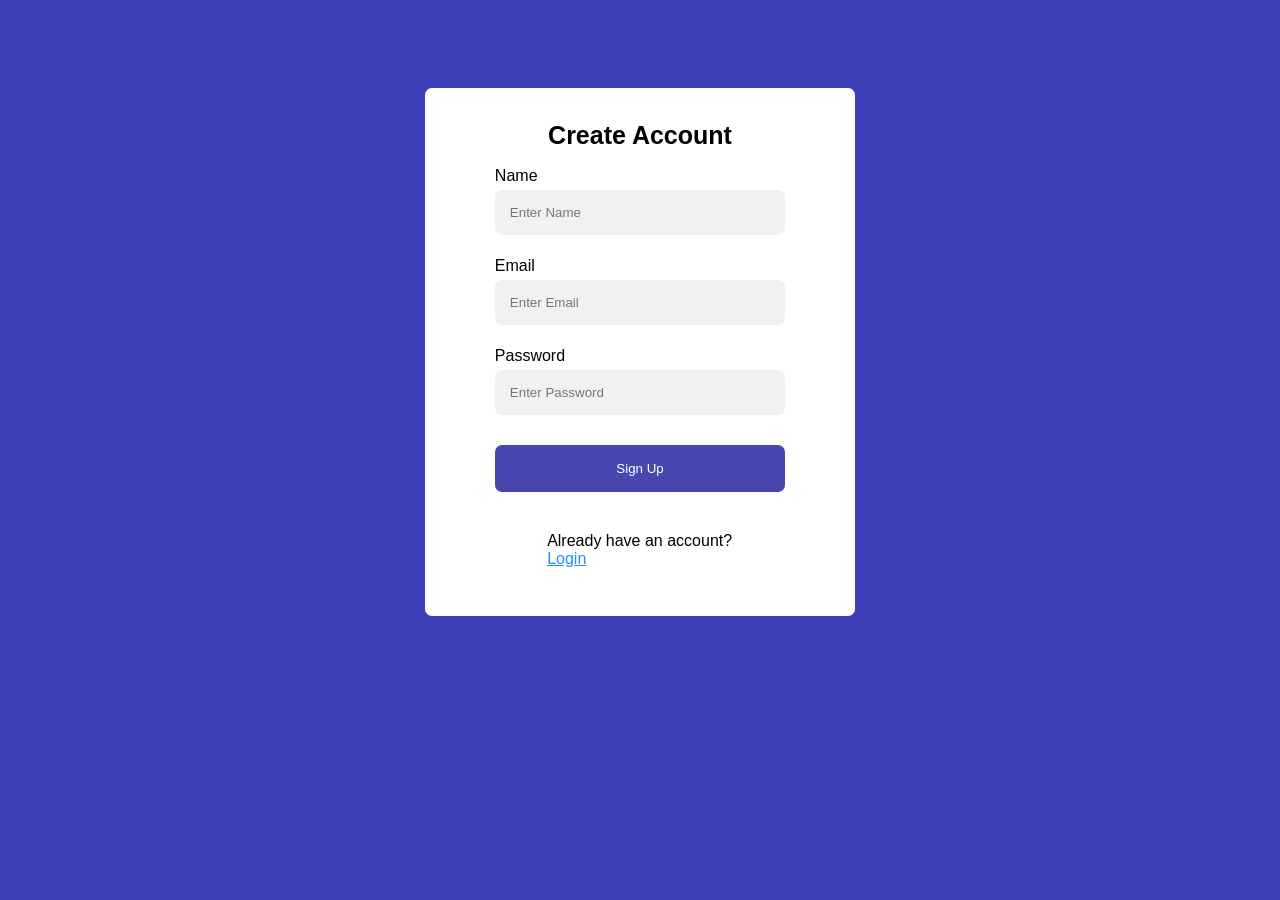
<file: index.html>
<!DOCTYPE html>
<html lang="en">
<head>
    <meta charset="UTF-8">
    <meta http-equiv="X-UA-Compatible" content="IE=edge">
    <meta name="viewport" content="width=device-width, initial-scale=1.0">
    <link rel ="stylesheet" href = "Register.css">
    <title>Register</title>
</head>
<body>
    <div class="outside_container">
        <form action="Login.html">
            <div class="container">
              <h1>Create Account</h1>

              <label for="psw-repeat">Name</label>
              <input type="text" placeholder="Enter Name"  required>
          
              <label for="email">Email</label>
              <input type="text" placeholder="Enter Email" name="email" id="email" required>
          
              <label for="psw">Password</label>
              <input type="password" placeholder="Enter Password" name="psw" id="psw" required>
          
              <button type="submit" class="loginbtn">Sign Up</button>

              <div class="container signin">
                <p>Already have an account? <a href="Login.html">Login</a></p>
              </div>
            </div>
          
          </form>
    </div>
</body>
</html>
</file>
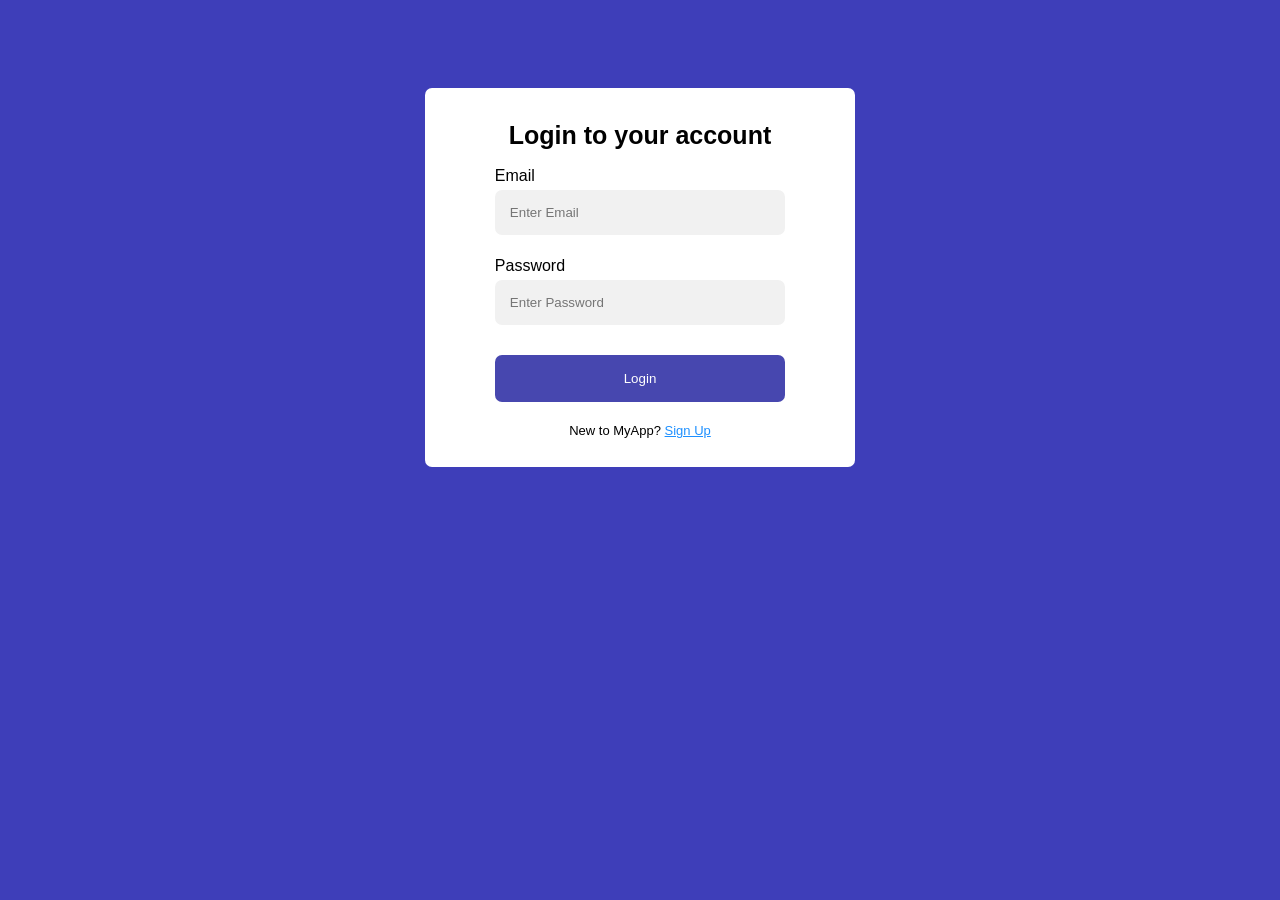
<file: Login.html>
<!DOCTYPE html>
<html lang="en">
<head>
    <meta charset="UTF-8">
    <meta http-equiv="X-UA-Compatible" content="IE=edge">
    <meta name="viewport" content="width=device-width, initial-scale=1.0">
    <link rel ="stylesheet" href = "Login.css">
    <title>Login</title>
</head>
<body>
    <div class="outside_container">
        <form action="Plan.html">
            <div class="container">
              <h1>Login to your account</h1>

              <label for="email">Email</label>
              <input type="text" placeholder="Enter Email" name="email" id="email" required>
          
              <label for="psw">Password</label>
              <input type="password" placeholder="Enter Password" name="psw" id="psw" required>
          
              <!-- <hr> -->
              <button type="submit" class="loginbtn">Login</button>

              <div class="containerlogin">
                <p>New to MyApp? <a href="Register.html">Sign Up</a></p>
              </div>
            </div>
          
          </form>
    </div>
</body>
</html>
</file>
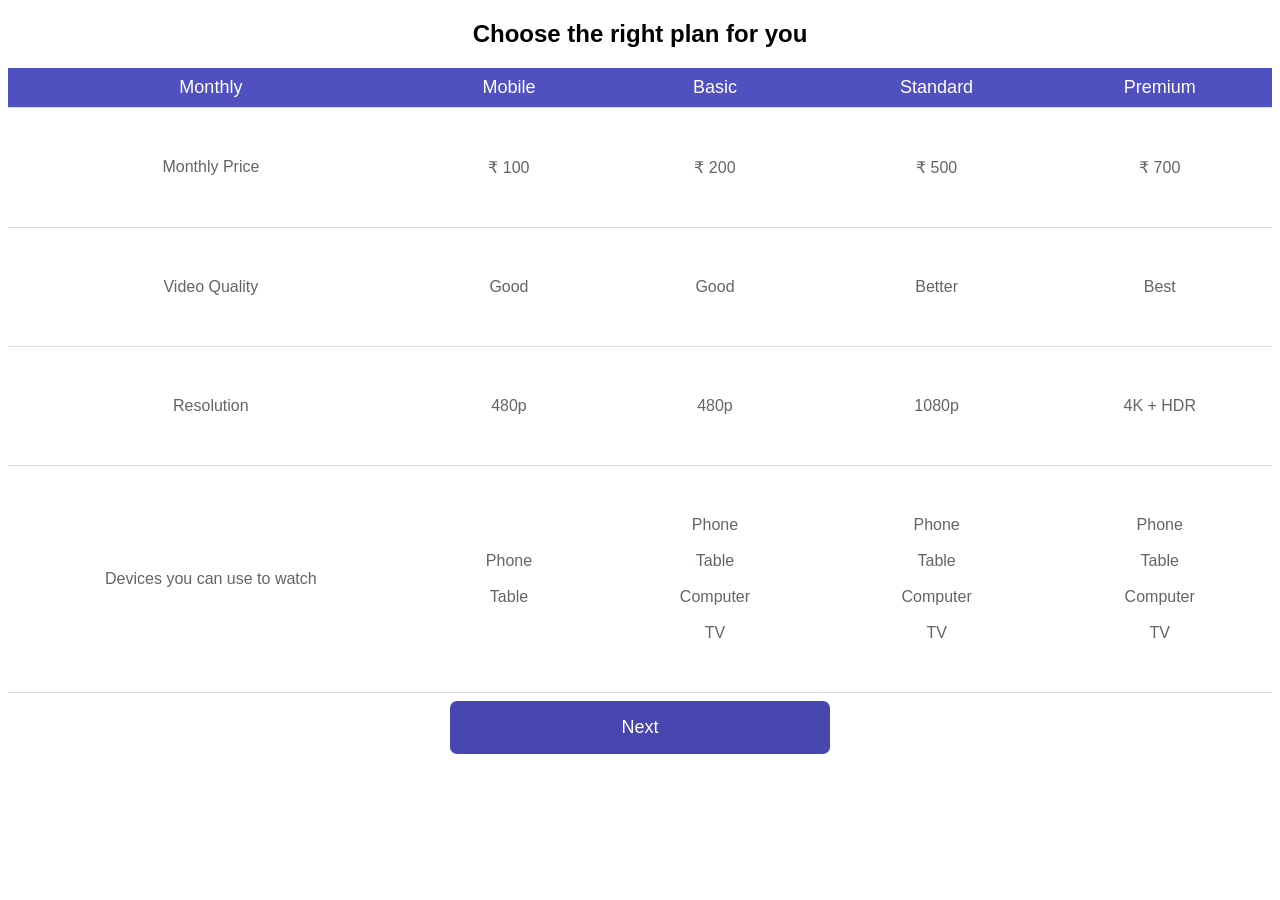
<file: Plan.html>
<!DOCTYPE html>
<html lang="en">
<head>
    <meta charset="UTF-8">
    <meta http-equiv="X-UA-Compatible" content="IE=edge">
    <meta name="viewport" content="width=device-width, initial-scale=1.0">
    <link rel="stylesheet" href="Plan.css">
    <title>Purchase Plan</title>
</head>
<body>
    <div class="container">
        <h2 style="text-align: center;">Choose the right plan for you</h2>
        <div class="price-row">
            <table>
                <tr>
                    <th><button class="headings">Monthly</button></th>
                    <th><button class="headings">Mobile</button></th>
                    <th><button class="headings">Basic</button></th>
                    <th><button class="headings">Standard</button></th>
                    <th><button class="headings">Premium</button></th>
                </tr>
                <tr>
                    <td>Monthly Price</td>
                    <td>&#8377 100</td>
                    <td>&#8377 200</td>
                    <td>&#8377 500</td>
                    <td>&#8377 700</td>
                </tr>
                <tr>
                    <td>Video Quality</td>
                    <td>Good</td>
                    <td>Good</td>
                    <td>Better</td>
                    <td>Best</td>
                </tr>
                <tr>
                    <td>Resolution</td>
                    <td>480p</td>
                    <td>480p</td>
                    <td>1080p</td>
                    <td>4K + HDR</td>
                </tr>
                <tr>
                    <td>Devices you can use to watch</td>
                    <td>Phone <br><br>Table</td>
                    <td>Phone <br><br>Table <br><br>Computer <br><br>TV</td>
                    <td>Phone <br><br>Table <br><br>Computer <br><br>TV</td>
                    <td>Phone <br><br>Table <br><br>Computer <br><br>TV</td>
                </tr>
            </table>
        </div>
        <div  class="tocen">
            <button class="Next">Next</button>
        </div>
    </div>
</body>
</html>
</file>
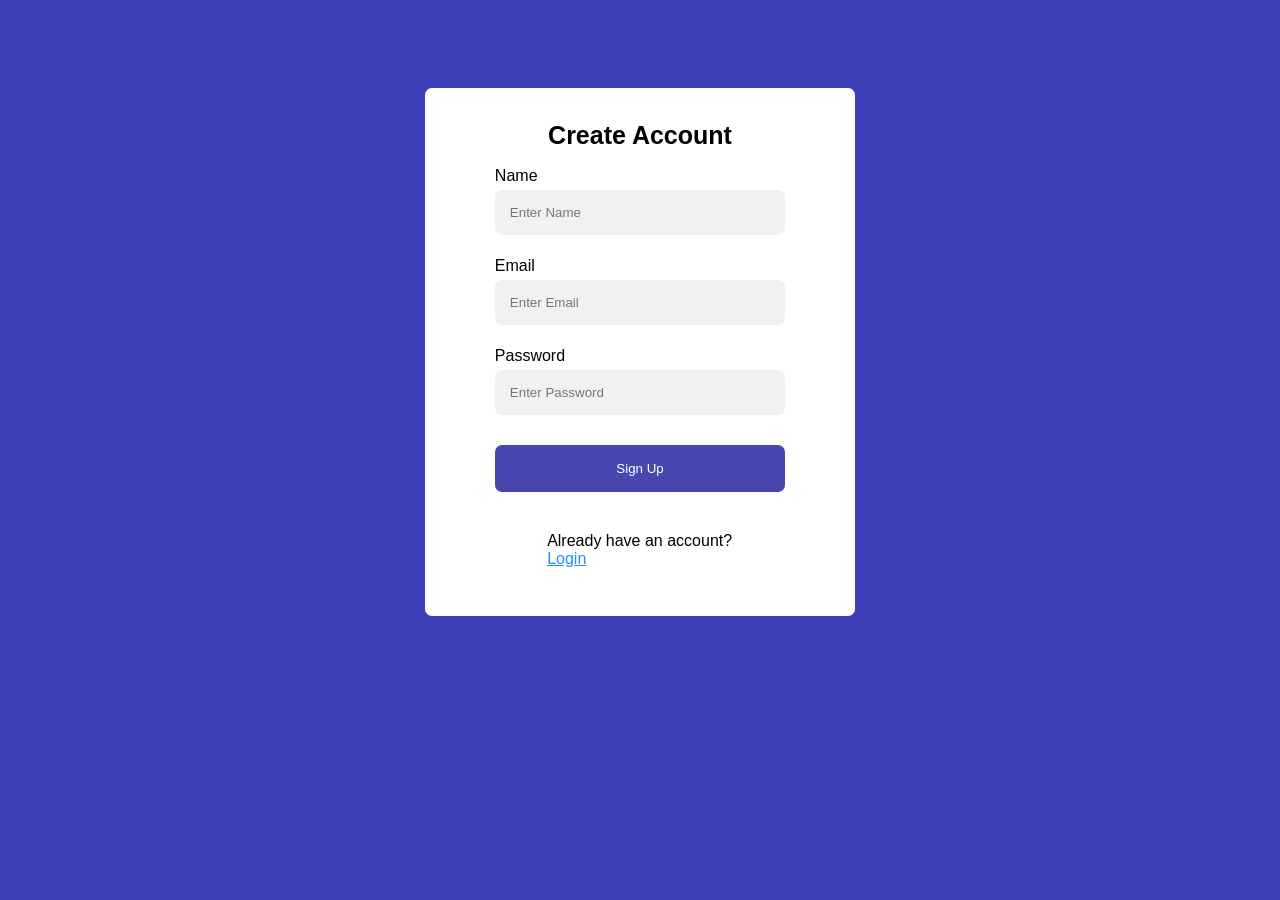
<file: Register.html>
<!DOCTYPE html>
<html lang="en">
<head>
    <meta charset="UTF-8">
    <meta http-equiv="X-UA-Compatible" content="IE=edge">
    <meta name="viewport" content="width=device-width, initial-scale=1.0">
    <link rel ="stylesheet" href = "Register.css">
    <title>Register</title>
</head>
<body>
    <div class="outside_container">
        <form action="Login.html">
            <div class="container">
              <h1>Create Account</h1>

              <label for="psw-repeat">Name</label>
              <input type="text" placeholder="Enter Name"  required>
          
              <label for="email">Email</label>
              <input type="text" placeholder="Enter Email" name="email" id="email" required>
          
              <label for="psw">Password</label>
              <input type="password" placeholder="Enter Password" name="psw" id="psw" required>
          
              <button type="submit" class="loginbtn">Sign Up</button>

              <div class="container signin">
                <p>Already have an account? <a href="Login.html">Login</a></p>
              </div>
            </div>
          
          </form>
    </div>
</body>
</html>
</file>
<file: Register.css>
* {box-sizing: border-box}


body{
    background-color: rgb(62, 62, 185);
    font-family: Helvetica, sans-serif;
}

h1{
  text-align: center;
  font-size: 25px;
}

.outside_container{
    background-color: white;
    align-self: center;
    width: 34%;
    margin-left: auto;
    margin-right: auto;
    margin-top: 7%;
    border-radius: 7px;
}

/* Add padding to containers */
.container {
  padding: 16px;
  margin-left: auto;
  margin-right: auto;
  width: 75%;
}

/* Full-width input fields */
input[type=text], input[type=password] {
  width: 100%;
  padding: 15px;
  margin: 5px 0 22px 0;
  display: inline-block;
  border: none;
  background: #f1f1f1;
  border-radius: 7px;
}

input[type=text]:focus, input[type=password]:focus {
  background-color: #ddd;
  outline: none;
}

/* Overwrite default styles of hr */
hr {
  border: 1px solid #f1f1f1;
  margin-bottom: 25px;
}

/* Set a style for the submit/register button */
.loginbtn {
  background-color: rgb(52, 52, 167);
  color: white;
  padding: 16px 20px;
  margin: 8px 0;
  border: none;
  cursor: pointer;
  width: 100%;
  opacity: 0.9;
  border-radius: 7px;
}

.registerbtn:hover {
  opacity:5;
}

/* Add a blue text color to links */
a {
  color: dodgerblue;
}

.containerlogin{
  font-size: 13px;
  text-align: center;
}
</file>
<file: Login.css>
* {box-sizing: border-box}


body{
    background-color: rgb(62, 62, 185);
    font-family: Helvetica, sans-serif;
}

h1{
    text-align: center;
    font-size: 25px;
}

.outside_container{
    background-color: white;
    align-self: center;
    width: 34%;
    margin-left: auto;
    margin-right: auto;
    margin-top: 7%;
    border-radius: 7px;
}

/* Add padding to containers */
.container {
  padding: 16px;
  margin-left: auto;
  margin-right: auto;
  width: 75%;
}

/* Full-width input fields */
input[type=text], input[type=password] {
  width: 100%;
  padding: 15px;
  margin: 5px 0 22px 0;
  display: inline-block;
  border: none;
  background: #f1f1f1;
  border-radius: 7px;
}

input[type=text]:focus, input[type=password]:focus {
  background-color: #ddd;
  outline: none;
}

/* Overwrite default styles of hr */
hr {
  border: 1px solid #f1f1f1;
  margin-bottom: 25px;
}

/* Set a style for the submit/register button */
.loginbtn {
  background-color: rgb(52, 52, 167);
  color: white;
  padding: 16px 20px;
  margin: 8px 0;
  border: none;
  cursor: pointer;
  width: 100%;
  opacity: 0.9;
  border-radius: 7px;
}

.registerbtn:hover {
  opacity:5;
}

/* Add a blue text color to links */
a {
  color: dodgerblue;
}

.containerlogin{
    font-size: 13px;
    text-align: center;
}
</file>
<file: Plan.css>
body{
    font-family: Helvetica, sans-serif;

}

table {
    font-family: arial, sans-serif;
    border-collapse: collapse;
    width: 100%;
}

td, th {
    border-bottom: 1px solid #dddddd;
    text-align: center;
    
    padding: 8px;
}

td{
    color: rgb(103, 99, 99);
    padding: 50px;
}

th{
    background-color: rgb(80, 80, 193);
    color: white
}

.headings{
    border: none;
    background-color: rgb(80, 80, 193);
    color: white;
    font-size: 18px;
    text-align: center;
}

.Next{
    background-color: rgb(52, 52, 167);
    color: white;
    padding: 16px 20px;
    margin: 8px 0;
    border: none;
    cursor: pointer;
    width: 30%;
    opacity: 0.9;
    border-radius: 7px;
    font-size: large;
}

.tocen{
    width: 100%;
    display:flex;
    justify-content: center;
}
</file>
